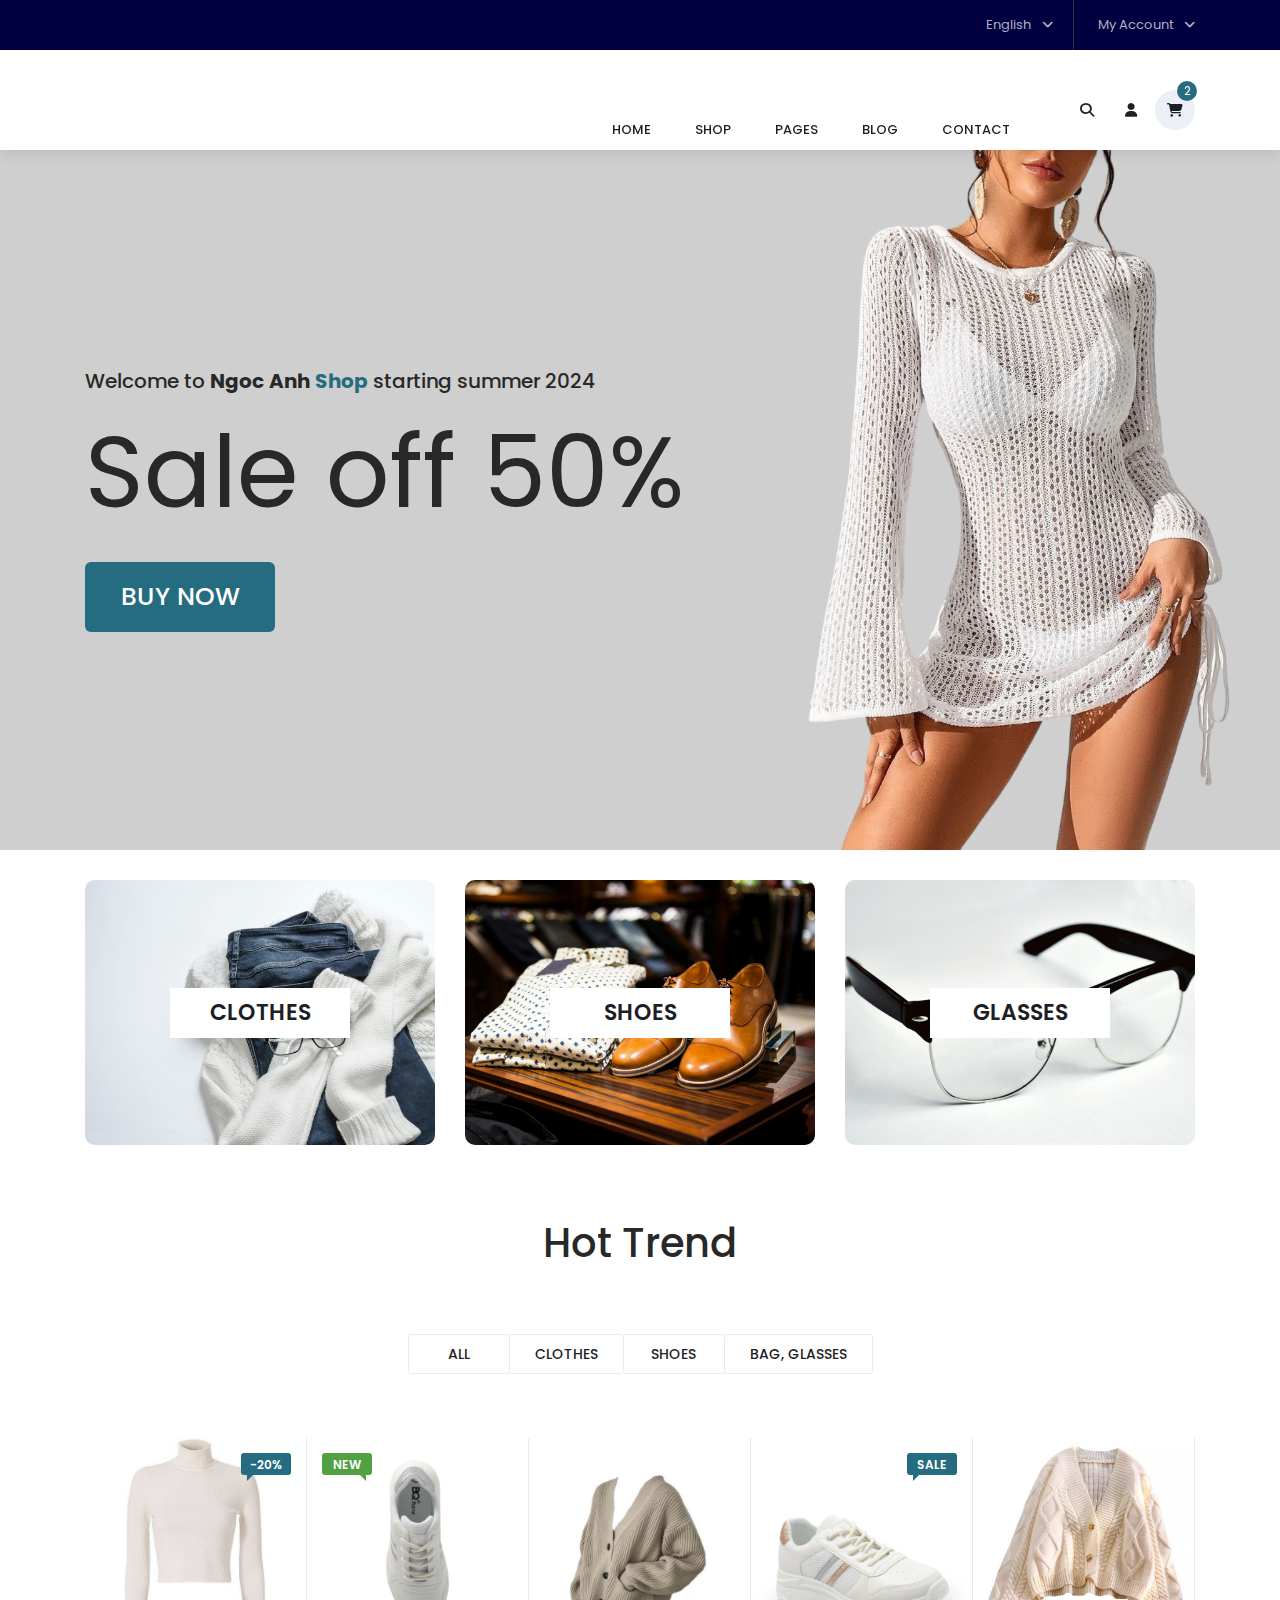
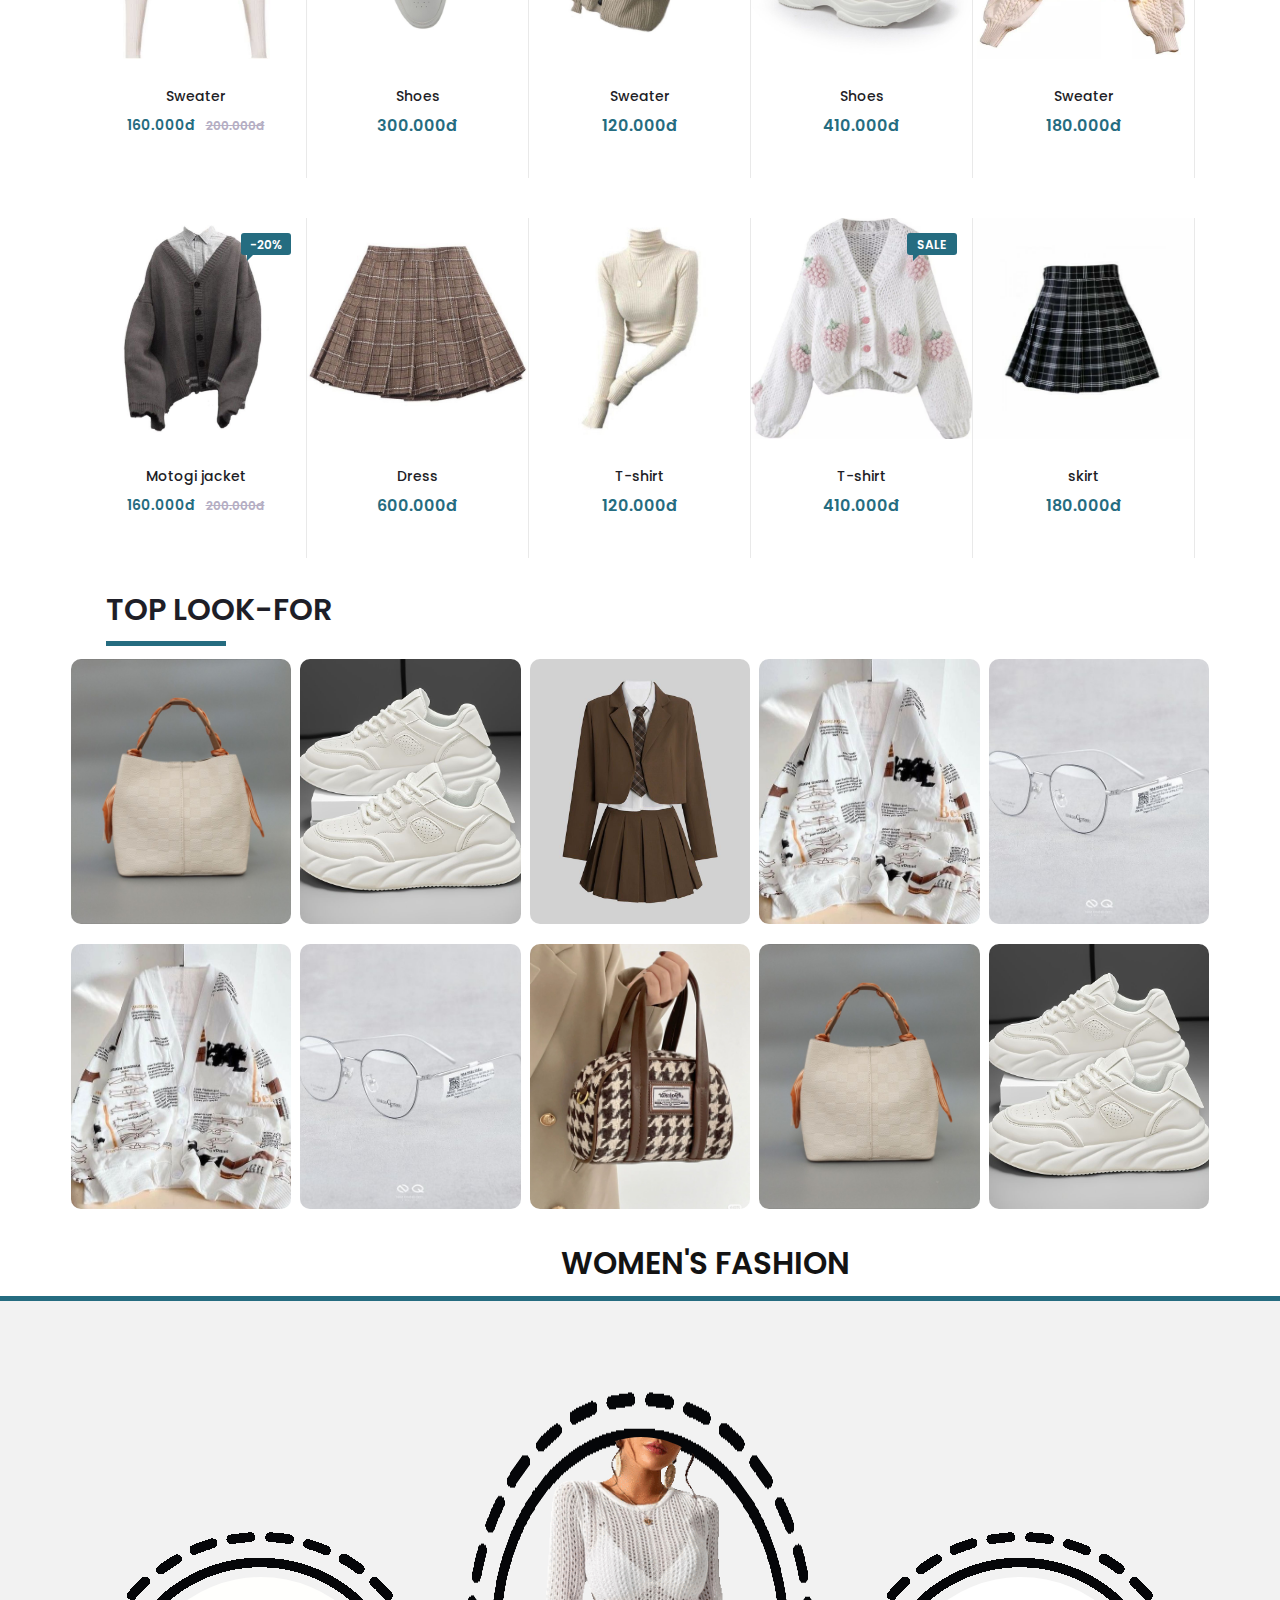
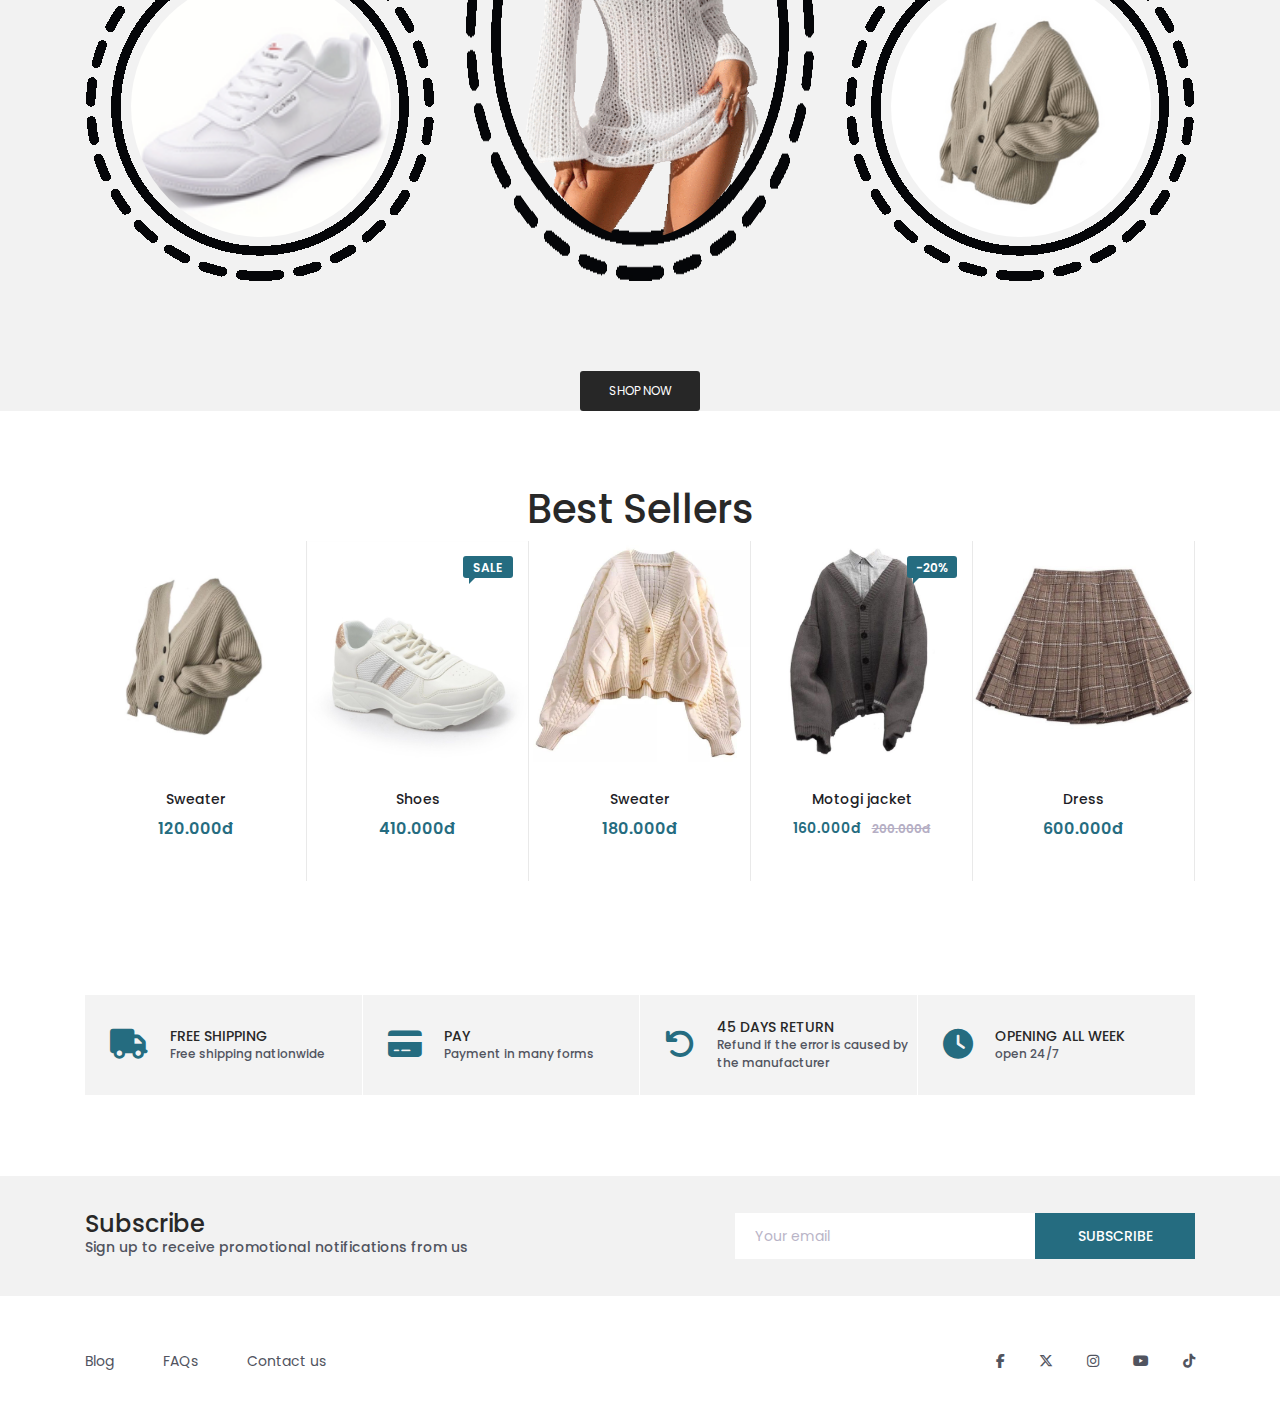
<file: Ngoc_Anh_Shop/index.html>
<!DOCTYPE html>
<html lang="en">
<head>
<title>Ngoc Anh Shop</title>
<meta charset="utf-8"> 
<meta name="viewport" content="width=device-width, initial-scale=1">
<link rel="stylesheet" type="text/css" href="styles/bootstrap4/bootstrap.min.css">
<link rel="stylesheet" href="plugins/fontawesome-free-6.5.2-web/css/all.css">
<link rel="stylesheet" type="text/css" href="styles/main_styles.css">
<link rel="stylesheet" href="styles/base.css">
<link rel="icon" type="image/x-icon" href="https://pbs.twimg.com/profile_images/1695029660382572544/U4a3VBJT_400x400.jpg">

</head>

<body>

<div class="super_container">

	<!-- Header -->

	<header class="header">

		<!-- Top Navigation -->

		<div class="top_nav">
			<div class="container">
				<div class="row">
					<div class="">
					</div>
					<div class="col-md-6">
						<div class="top_nav_left"></div>
					</div>
					<div class="col-md-6 text-right">
						<div class="top_nav_right">
							<ul class="top_nav_menu">

								<!-- Language / My Account -->

								</li> 
								<li class="language">
									<a href="#">
										English
										<i class="fa fa-angle-down"></i>
									</a>
									<ul class="language_selection">
										<li><a href="#">Vietnamese</a></li>
									</ul>
								</li>
								<li class="account">
									<a href="#">
										My Account
										<i class="fa fa-angle-down"></i>
									</a>
									<ul class="account_selection">
										<li><a href="#"><i class="fa fa-sign-in" ></i>Sign In</a></li>
										<li><a href="#"><i class="fa fa-user-plus" ></i>Register</a></li>
									</ul>
								</li>
							</ul>
						</div>
					</div>
				</div>
			</div>
		</div>

		<!-- Main Navigation -->

		<div class="main_nav_container">
			<div class="container">
				<div class="row">
					<div class="col-lg-12 text-right">
						<div class="logo_container">
							<a href="#">
						</div>
						<nav class="navbar">
							<ul class="navbar_menu">
								<li><a href="#">home</a></li>
								<li><a href="#">shop</a></li>
								<li><a href="#">pages</a></li>
								<li><a href="#">blog</a></li>
								<li><a href="contact.html">contact</a></li>
							</ul>
							<ul class="navbar_user">
								<li><a href="#"><i class="fa fa-search" ></i></a></li>
								<li><a href="#"><i class="fa fa-user" ></i></a></li>
								<li class="checkout">
									<a href="#">
										<i class="fa fa-shopping-cart" ></i>
										<span id="checkout_items" class="checkout_items">2</span>
									</a>
								</li>
							</ul>
							<div class="hamburger_container">
								<i class="fa fa-bars" ></i>
							</div>
						</nav>
					</div>	
				</div>
			</div>
		</div>

	</header>

	<div class="hamburger_menu">
		<div class="hamburger_close"><i class="fa fa-times" ></i></div>
		<div class="hamburger_menu_content text-right">
			<ul class="menu_top_nav">
				<li class="menu_item has-children">
					<a href="#">
						Vietnamese
						<i class="fa fa-angle-down"></i>
					</a>
				</li>
				<li class="menu_item has-children">
					<a href="#">
						My Account
						<i class="fa fa-angle-down"></i>
					</a>
					<ul class="menu_selection">
						<li><a href="#"><i class="fa fa-sign-in" ></i>Sign In</a></li>
						<li><a href="#"><i class="fa fa-user-plus" ></i>Register</a></li>
					</ul>
				</li>
				<li class="menu_item"><a href="#">home</a></li>
				<li class="menu_item"><a href="#">shop</a></li>
				<li class="menu_item"><a href="#">promotion</a></li>
				<li class="menu_item"><a href="#">pages</a></li>
				<li class="menu_item"><a href="#">blog</a></li>
				<li class="menu_item"><a href="#">contact</a></li>
			</ul>
		</div>
	</div>

	<!-- Slider -->

	<div class="main_slider" style="background-color: #CFCFCF;">
		<div class="container fill_height">
			<div class="row align-items-center fill_height" style="position: relative;">
				<div style="position: absolute; right: -20px;"><img style="height: 700px;" src="images/mau/mauugif.gif" alt=""></div>
				<div class="col">
					<div class="main_slider_content">
						<h6 style="font-size: 20px; text-transform: none;">Welcome to <span style="font-weight: 700;">Ngoc Anh</span> <span style="color: #256c80; font-weight: 700;"> Shop</span> starting summer 2024</h6>
						<h1 style="font-size: 100px;">Sale off 50%</h1>
						<div style="width: 190px; height: 70px; border-radius: 6px;" class="red_button shop_now_button"><a style="font-size: 25px;" href="#">buy now</a></div>
					</div>
				</div>
			</div>
		</div>
	</div>

	<!-- Banner -->

	<div class="banner">
		<div class="container">
			<div class="row">
				<div class="col-md-4">
					<div class="banner_item align-items-center" style="background-image:url(images/baner1.jpg)">
						<div class="banner_category">
							<a href="categories.html">Clothes</a>
						</div>
					</div>
				</div>
				<div class="col-md-4">
					<div class="banner_item align-items-center" style="background-image:url(images/baner2.jpg)">
						<div class="banner_category">
							<a href="categories.html">Shoes</a>
						</div>
					</div>
				</div>
				<div class="col-md-4">
					<div class="banner_item align-items-center" style="background-image:url(images/baner3.jpg)">
						<div class="banner_category">
							<a href="categories.html">Glasses</a>
						</div>
					</div>
				</div>
			</div>
		</div>
	</div>

	<!-- New Arrivals -->

	<div class="new_arrivals">
		<div class="container">
			<div class="row">
				<div class="col text-center section_title-container">
					<div class="section_title new_arrivals_title">
						<h2>Hot Trend</h2>
					</div>
				</div>
			</div>
			<div class="row align-items-center">
				<div class="col text-center">
					<div class="new_arrivals_sorting">
						<ul class="arrivals_grid_sorting clearfix button-group filters-button-group">
							<!-- active is-checked -->
							<li class="grid_sorting_button button d-flex flex-column justify-content-center align-items-center" >all</li>
							<li class="grid_sorting_button button d-flex flex-column justify-content-center align-items-center" >Clothes</li>
							<li class="grid_sorting_button button d-flex flex-column justify-content-center align-items-center" >Shoes</li>
							<li class="grid_sorting_button button d-flex flex-column justify-content-center align-items-center" >Bag, Glasses</li>
						</ul>
					</div>
				</div>
			</div>
			<div class="row">
				<div class="col">
					<div style="display: flex; flex-wrap: wrap;" class="product-grid" data-isotope='{ "itemSelector": ".product-item", "layoutMode": "fitRows" }'>

						<!-- Product 1 -->

						<a href="single.html">
							<div class="product-item men">
								<div class="product discount product_filter">
									<div class="product_image">
										<img src="images/len/l1.jpg" alt="">
									</div>
									<div class="favorite favorite_left"></div>
									<div class="product_bubble product_bubble_right product_bubble_red d-flex flex-column align-items-center"><span>-20%</span></div>
									<div class="product_info">
										<h6 class="product_name"><a href="single.html">Sweater</a></h6>
										<div class="product_price">160.000đ<span>200.000đ</span></div>
									</div>
								</div>
								<div class="red_button add_to_cart_button"><a href="#">Add to cart</a></div>
							</div>
						</a>

						<!-- Product 2 -->

						<a href="single.html">
							<div class="product-item women">
								<div class="product product_filter">
									<div class="product_image">
										<img src="images/giay/g4.jpg" alt="">
									</div>
									<div class="favorite"></div>
									<div class="product_bubble product_bubble_left product_bubble_green d-flex flex-column align-items-center"><span>new</span></div>
									<div class="product_info">
										<h6 class="product_name"><a href="single.html">Shoes</a></h6>
										<div class="product_price">300.000đ</div>
									</div>
								</div>
								<div class="red_button add_to_cart_button"><a href="#">Add to cart</a></div>
							</div>
						</a>

						<!-- Product 3 -->

						<div class="product-item women">
							<div class="product product_filter">
								<div class="product_image">
									<img src="images/len/l9.jpg" alt="">
								</div>
								<div class="favorite"></div>
								<div class="product_info">
									<h6 class="product_name"><a href="single.html">Sweater </a></h6>
									<div class="product_price">120.000đ</div>
								</div>
							</div>
							<div class="red_button add_to_cart_button"><a href="#">Add to cart</a></div>
						</div>

						<!-- Product 4 -->

						<div class="product-item accessories">
							<div class="product product_filter">
								<div class="product_image">
									<img src="images/giay/g1.jpg" alt="">
								</div>
								<div class="product_bubble product_bubble_right product_bubble_red d-flex flex-column align-items-center"><span>sale</span></div>
								<div class="favorite favorite_left"></div>
								<div class="product_info">
									<h6 class="product_name"><a href="single.html">Shoes</a></h6>
									<div class="product_price">410.000đ</div>
								</div>
							</div>
							<div class="red_button add_to_cart_button"><a href="#">Add to cart</a></div>
						</div>

						<!-- Product 5 -->

						<div class="product-item women men">
							<div class="product product_filter">
								<div class="product_image">
									<img src="images/tui/t8.jpg" alt="">
								</div>
								<div class="favorite"></div>
								<div class="product_info">
									<h6 class="product_name"><a href="single.html">Sweater</a></h6>
									<div class="product_price">180.000đ</div>
								</div>
							</div>
							<div class="red_button add_to_cart_button"><a href="#">Add to cart</a></div>
						</div>

						<!-- Product 6   -->

						<div class="product-item accessories">
							<div class="product discount product_filter">
								<div class="product_image">
									<img src="images/len/l10.jpg" alt="">
								</div>
								<div class="favorite favorite_left"></div>
								<div class="product_bubble product_bubble_right product_bubble_red d-flex flex-column align-items-center"><span>-20%</span></div>
								<div class="product_info">
									<h6 class="product_name"><a href="#single.html">Motogi jacket</a></h6>
									<div class="product_price">160.000đ<span>200.000đ</span></div>
								</div>
							</div>
							<div class="red_button add_to_cart_button"><a href="#">Add to cart</a></div>
						</div>

						<!-- Product 7 -->

						<div class="product-item women">
							<div class="product product_filter">
								<div class="product_image">
									<img src="images/len/l16.jpg" alt="">
								</div>
								<div class="favorite"></div>
								<div class="product_info">
									<h6 class="product_name"><a href="single.html">Dress</a></h6>
									<div class="product_price">600.000đ</div>
								</div>
							</div>
							<div class="red_button add_to_cart_button"><a href="#">Add to cart</a></div>
						</div>

						<!-- Product 8 -->

						<div class="product-item accessories">
							<div class="product product_filter">
								<div class="product_image">
									<img src="images/len/l2.jpg" alt="">
								</div>
								<div class="favorite"></div>
								<div class="product_info">
									<h6 class="product_name"><a href="single.html">T-shirt</a></h6>
									<div class="product_price">120.000đ</div>
								</div>
							</div>
							<div class="red_button add_to_cart_button"><a href="#">Add to cart</a></div>
						</div>

						<!-- Product 9 -->

						<div class="product-item men">
							<div class="product product_filter">
								<div class="product_image">
									<img src="images/len/l3.jpg" alt="">
								</div>
								<div class="product_bubble product_bubble_right product_bubble_red d-flex flex-column align-items-center"><span>sale</span></div>
								<div class="favorite favorite_left"></div>
								<div class="product_info">
									<h6 class="product_name"><a href="single.html">T-shirt</a></h6>
									<div class="product_price">410.000đ</div>
								</div>
							</div>
							<div class="red_button add_to_cart_button"><a href="#">Add to cart</a></div>
						</div>

						<!-- Product 10 -->

						<div class="product-item men">
							<div class="product product_filter">
								<div class="product_image">
									<img src="images/len/l8.jpg" alt="">
								</div>
								<div class="favorite"></div>
								<div class="product_info">
									<h6 class="product_name"><a href="single.html">skirt</a></h6>
									<div class="product_price">180.000đ</div>
								</div>
							</div>
							<div class="red_button add_to_cart_button"><a href="#">Add to cart</a></div>
						</div>
					</div>
				</div>
			</div>
		</div>
	</div>

	<!-- Top look for  -->
	<div class="look-for-top">
		<div class="look-for-top-header">
			<div class="look-for-top-header-content" style="padding-bottom: 20px;">TOP LOOK-FOR</div>
			<div style="height: 5px; background-color: #256c80; width: 120px;"></div>
		</div>
		<div style="justify-content: space-between;" class="row">
			<div class="top-lfor-khoi-img">
				<a href="categories.html">
					<div class="top-lfor-khoi-img--hover">Bag</div>
					<div class="banner_item align-items-center" style="background-image:url(images/tui/t1-3.jpg)"></div>
				</a>
			</div>
			<div class="top-lfor-khoi-img">
				<a href="categories.html">
					<div class="top-lfor-khoi-img--hover">Shoes</div>
					<div class="banner_item align-items-center" style="background-image:url(images/giay/g5.jpg)"></div>
				</a>
			</div>
			<div class="top-lfor-khoi-img">
				<a href="categories.html">
					<div class="top-lfor-khoi-img--hover">Dress</div>
					<div class="banner_item align-items-center" style="background-image:url(images/len/l4.jpg)"></div>
				</a>
			</div>
			<div class="top-lfor-khoi-img">
				<a href="categories.html">
					<div class="top-lfor-khoi-img--hover">Shirt</div>
					<div class="banner_item align-items-center" style="background-image:url(images/len/l13.jpg)"></div>
				</a>
			</div>
			<div class="top-lfor-khoi-img">
				<a href="categories.html">
					<div class="top-lfor-khoi-img--hover">Glasses</div>
					<div class="banner_item align-items-center" style="background-image:url(images/kinh/k7.jpg)"></div>
				</a>
			</div>
		</div>

		<div style="margin-top: 20px; justify-content: space-between;" class="row">
			<div class="top-lfor-khoi-img">
				<a href="categories.html">
					<div class="top-lfor-khoi-img--hover">Shirt</div>
					<div class="banner_item align-items-center" style="background-image:url(images/len/l13.jpg)"></div>
				</a>
			</div>
			<div class="top-lfor-khoi-img">
				<a href="categories.html">
					<div class="top-lfor-khoi-img--hover">Glasses</div>
					<div class="banner_item align-items-center" style="background-image:url(images/kinh/k7.jpg)"></div>
				</a>
			</div>
			<div class="top-lfor-khoi-img">
				<a href="categories.html">
					<div class="top-lfor-khoi-img--hover">Bag</div>
					<div class="banner_item align-items-center" style="background-image:url(images/tui/t3.jpg)"></div>
				</a>
			</div>
			<div class="top-lfor-khoi-img">
				<a href="categories.html">
					<div class="top-lfor-khoi-img--hover">Bag</div>
					<div class="banner_item align-items-center" style="background-image:url(images/tui/t1-3.jpg)"></div>
				</a>
			</div>
			<div class="top-lfor-khoi-img">
				<a href="categories.html">
					<div class="top-lfor-khoi-img--hover">Shoes</div>
					<div class="banner_item align-items-center" style="background-image:url(images/giay/g5.jpg)"></div>
				</a>
			</div>
		</div>
	</div>

	<!-- gif -->
	<div class="Wmen-fashion">Women's Fashion</div>
	<div style="border-bottom: 5px solid #256c80;"></div>
	<div style="background-color: #f2f2f2;">
		<div class="gif">
			<div class="gif">
				<div class="gif-block">
					<div class="bl--img" style="margin-top: 140px; position: relative; color: rgba(0, 0, 0, 0.5);">
						<img style="width: 100%;" src="images/tron__vip.gif" alt="">
						<img style="position: absolute; top: 56px; right: 0; bottom: 0; left: 26px; width: 300px; border-radius: 50%; padding: 20px;" src="images/giay/giayy.gif" alt="">
					</div>
				</div>
				<div class="gif-block">
					<div class="bl--img" style="position: relative; color: rgba(0, 0, 0, 0.5);">
						<img style="width: 100%;" src="images/tron__vip.gif" alt="">
						<img style="position: absolute; top: 56px; right: 0; bottom: 0; left: 26px; width: 300px; border-radius: 50%; padding: 20px;" src="images/mau/aaaaaa.gif" alt="">
					</div>
				</div>
				<div class="gif-block">
					<div class="bl--img" style="margin-top: 140px; position: relative; color: rgba(0, 0, 0, 0.5);">
						<img style="width: 100%;" src="images/tron__vip.gif" alt="">
						<img style="position: absolute; top: 56px; right: 0; bottom: 0; left: 26px; width: 300px; border-radius: 50%; padding: 20px;" src="images/len/lenn.gif" alt="">
					</div>	
				</div>
			</div>
		</div>
		<div class="kh67">
			<div class="btn-gif"><a href="">shop now</a></div>
		</div>
	</div>

	<!-- Best Sellers -->

	<div class="best_sellers">
		<div class="container">
			<div class="row">
				<div class="col text-center">
					<div class="section_title new_arrivals_title">
						<h2>Best Sellers</h2>
					</div>
				</div>
			</div>
			<div class="row">
				<div class="col">
					<div class="product_slider_container">
						<!-- owl-carousel -->
						<div class=" owl-theme product_slider" style="display: flex; flex-wrap: wrap;">

						<!-- Product 3 -->

						<div class="product-item women">
							<div class="product product_filter">
								<div class="product_image">
									<img src="images/len/l9.jpg" alt="">
								</div>
								<div class="favorite"></div>
								<div class="product_info">
									<h6 class="product_name"><a href="single.html">Sweater</a></h6>
									<div class="product_price">120.000đ</div>
								</div>
							</div>
							<div class="red_button add_to_cart_button"><a href="#">Add to cart</a></div>
						</div>

						<!-- Product 4 -->

						<div class="product-item accessories">
							<div class="product product_filter">
								<div class="product_image">
									<img src="images/giay/g1.jpg" alt="">
								</div>
								<div class="product_bubble product_bubble_right product_bubble_red d-flex flex-column align-items-center"><span>sale</span></div>
								<div class="favorite favorite_left"></div>
								<div class="product_info">
									<h6 class="product_name"><a href="single.html">Shoes</a></h6>
									<div class="product_price">410.000đ</div>
								</div>
							</div>
							<div class="red_button add_to_cart_button"><a href="#">Add to cart</a></div>
						</div>

						<!-- Product 5 -->

						<div class="product-item women men">
							<div class="product product_filter">
								<div class="product_image">
									<img src="images/tui/t8.jpg" alt="">
								</div>
								<div class="favorite"></div>
								<div class="product_info">
									<h6 class="product_name"><a href="single.html">Sweater</a></h6>
									<div class="product_price">180.000đ</div>
								</div>
							</div>
							<div class="red_button add_to_cart_button"><a href="#">Add to cart</a></div>
						</div>

						<!-- Product 6 -->

						<div class="product-item accessories">
							<div class="product discount product_filter">
								<div class="product_image">
									<img src="images/len/l10.jpg" alt="">
								</div>
								<div class="favorite favorite_left"></div>
								<div class="product_bubble product_bubble_right product_bubble_red d-flex flex-column align-items-center"><span>-20%</span></div>
								<div class="product_info">
									<h6 class="product_name"><a href="#single.html">Motogi jacket</a></h6>
									<div class="product_price">160.000đ<span>200.000đ</span></div>
								</div>
							</div>
							<div class="red_button add_to_cart_button"><a href="#">Add to cart</a></div>
						</div>

						<!-- Product 7 -->

						<div class="product-item women">
							<div class="product product_filter">
								<div class="product_image">
									<img src="images/len/l16.jpg" alt="">
								</div>
								<div class="favorite"></div>
								<div class="product_info">
									<h6 class="product_name"><a href="single.html">Dress</a></h6>
									<div class="product_price">600.000đ</div>
								</div>
							</div>
							<div class="red_button add_to_cart_button"><a href="#">Add to cart</a></div>
						</div>

						</div>
					</div>
				</div>
			</div>
		</div>
	</div>

	<!-- Benefit -->

	<div class="benefit">
		<div class="container">
			<div class="row benefit_row">
				<div class="col-lg-3 benefit_col">
					<div class="benefit_item d-flex flex-row align-items-center">
						<div class="benefit_icon"><i class="fa-solid fa-truck"></i></div>
						<div class="benefit_content">
							<h6>free shipping</h6>
							<p>Free shipping nationwide</p>
						</div>
					</div>
				</div>
				<div class="col-lg-3 benefit_col">
					<div class="benefit_item d-flex flex-row align-items-center">
						<div class="benefit_icon"><i class="fa-solid fa-credit-card"></i></div>
						<div class="benefit_content">
							<h6>Pay</h6>
							<p>Payment in many forms</p>
						</div>
					</div>
				</div>
				<div class="col-lg-3 benefit_col">
					<div class="benefit_item d-flex flex-row align-items-center">
						<div class="benefit_icon"><i class="fa-solid fa-arrow-rotate-left"></i></i></div>
						<div class="benefit_content">
							<h6>45 days return</h6>
							<p>Refund if the error is caused by the manufacturer</p>
						</div>
					</div>
				</div>
				<div class="col-lg-3 benefit_col">
					<div class="benefit_item d-flex flex-row align-items-center">
						<div class="benefit_icon"><i class="fa-solid fa-clock"></i></div>
						<div class="benefit_content">
							<h6>opening all week</h6>
							<p>open 24/7</p>
						</div>
					</div>
				</div>
			</div>
		</div>
	</div>

	<!-- Newsletter -->

	<div class="newsletter">
		<div class="container">
			<div class="row">
				<div class="col-lg-6">
					<div class="newsletter_text d-flex flex-column justify-content-center align-items-lg-start align-items-md-center text-center">
						<h4>Subscribe</h4>
						<p>Sign up to receive promotional notifications from us</p>
					</div>
				</div>
				<div class="col-lg-6">
					<form action="get">
						<div class="newsletter_form d-flex flex-md-row flex-column flex-xs-column align-items-center justify-content-lg-end justify-content-center">
							<input id="newsletter_email" type="email" placeholder="Your email" required="required" data-error="Valid email is required.">
							<button id="newsletter_submit" type="submit" class="newsletter_submit_btn" value="Submit" >subscribe</button>
						</div>
					</form>
				</div>
			</div>
		</div>
	</div>

	<!-- Footer -->

	<footer class="footer">
		<div class="container">
			<div class="row">
				<div class="col-lg-6">
					<div class="footer_nav_container d-flex flex-sm-row flex-column align-items-center justify-content-lg-start justify-content-center text-center">
						<ul class="footer_nav">
							<li><a href="#">Blog</a></li>
							<li><a href="#">FAQs</a></li>
							<li><a href="contact.html">Contact us</a></li>
						</ul>
					</div>
				</div>
				<div class="col-lg-6">
					<div class="footer_social d-flex flex-row align-items-center justify-content-lg-end justify-content-center">
						<ul>
							<li><a href="#"><i class="fa-brands fa-facebook-f"></i></a></li>
							<li><a href="#"><i class="fa-brands fa-x-twitter"></i></a></li>
							<li><a href="#"><i class="fa-brands fa-instagram" ></i></a></li>
							<li><a href="#"><i class="fa-brands fa-youtube" ></i></a></li>
							<li><a href="#"><i class="fa-brands fa-tiktok" ></i></a></li>
						</ul>
					</div>
				</div>
			</div>
		</div>
	</footer>

</div>
</body>

</html>
</file>
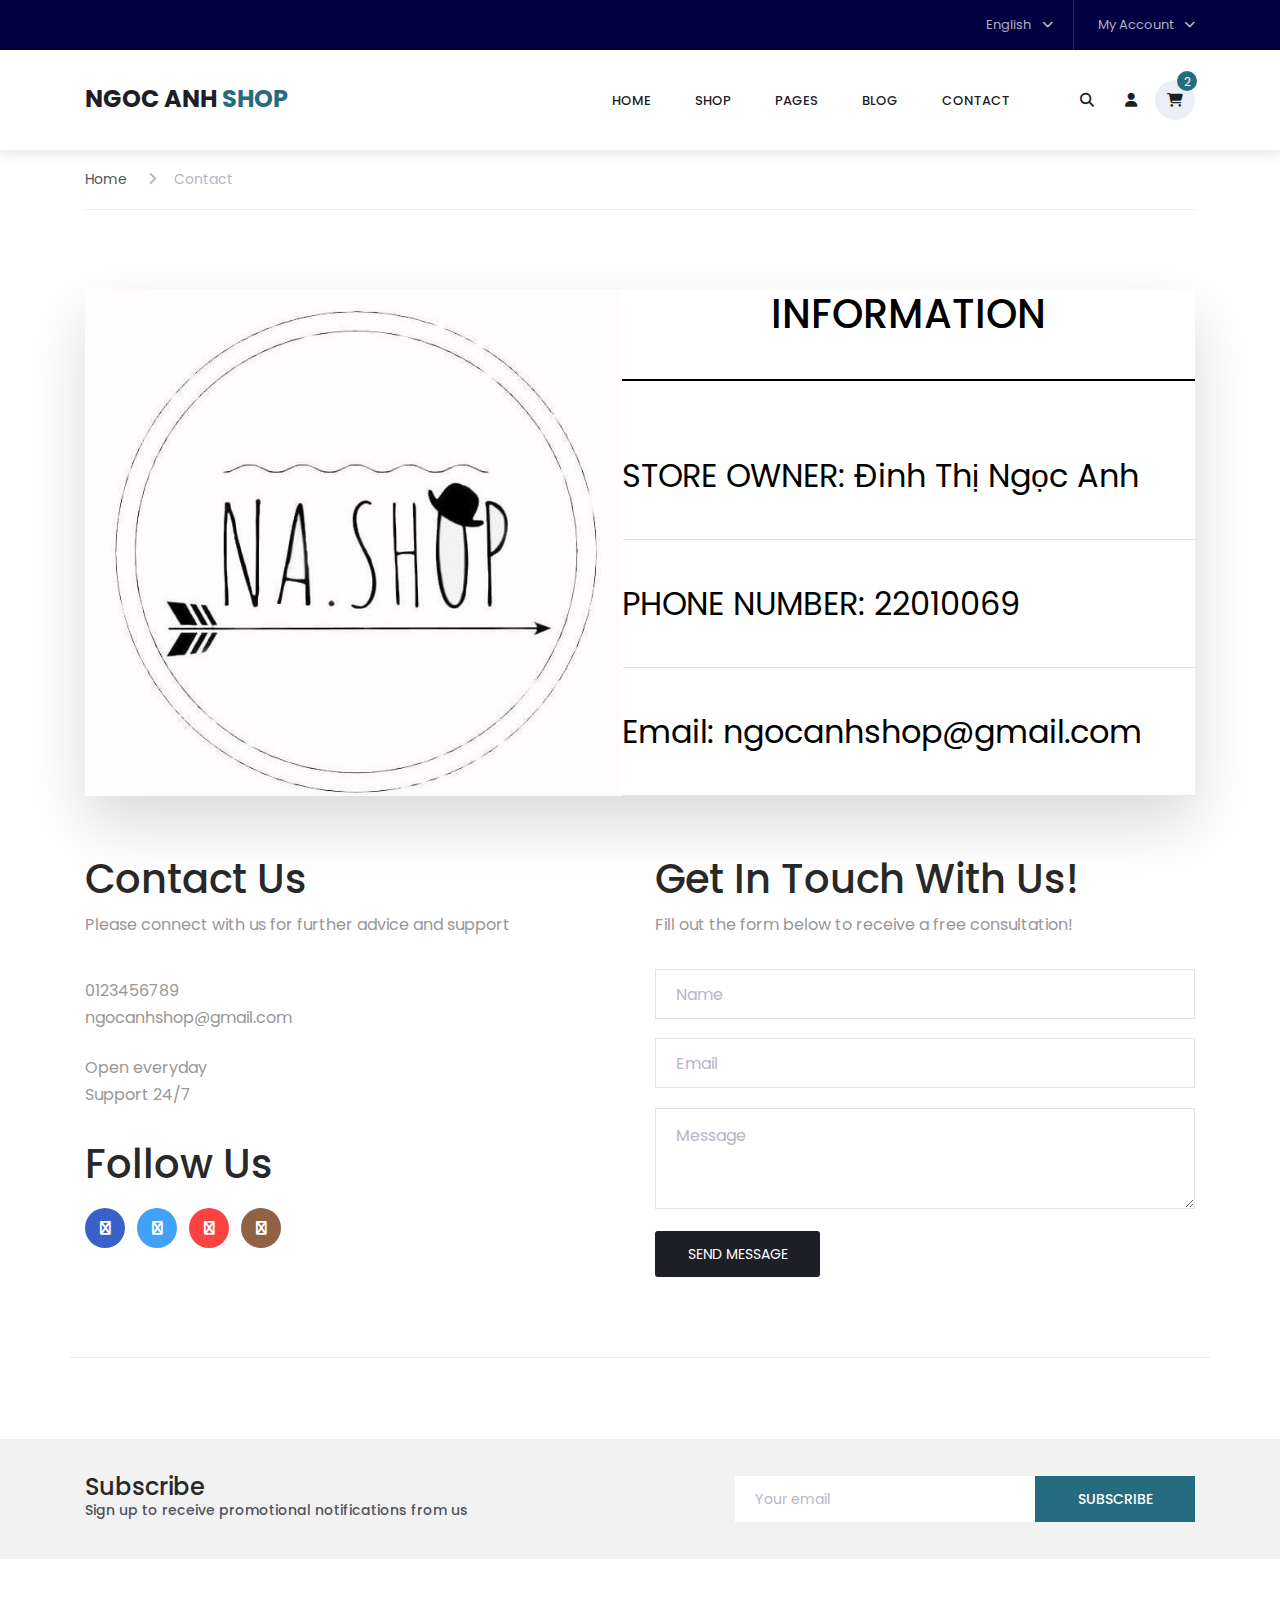
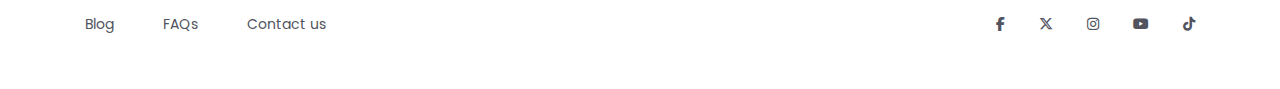
<file: Ngoc_Anh_Shop/contact.html>
<!DOCTYPE html>
<html lang="en">
<head>
<title>Contact Us</title>
<meta charset="utf-8">
<meta name="viewport" content="width=device-width, initial-scale=1">
<link rel="stylesheet" type="text/css" href="styles/bootstrap4/bootstrap.min.css">
<link rel="stylesheet" href="plugins/fontawesome-free-6.5.2-web/css/all.css">
<link rel="stylesheet" type="text/css" href="styles/contact_styles.css">
<link rel="stylesheet" href="styles/base.css">
<link rel="icon" type="image/x-icon" href="https://pbs.twimg.com/profile_images/1695029660382572544/U4a3VBJT_400x400.jpg">

</head>

<body>

<div class="super_container">

	<!-- Header -->

	<header class="header trans_300">

		<!-- Top Navigation -->

		<div class="top_nav">
			<div class="container">
				<div class="row">
					<div class="">
					</div>
					<div class="col-md-6">
						<div class="top_nav_left"></div>
					</div>
					<div class="col-md-6 text-right">
						<div class="top_nav_right">
							<ul class="top_nav_menu">

								<!-- Language / My Account -->

								</li> 
								<li class="language">
									<a href="#">
										English
										<i class="fa fa-angle-down"></i>
									</a>
									<ul class="language_selection">
										<li><a href="#">Vietnamese</a></li>
									</ul>
								</li>
								<li class="account">
									<a href="#">
										My Account
										<i class="fa fa-angle-down"></i>
									</a>
									<ul class="account_selection">
										<li><a href="#"><i class="fa fa-sign-in" ></i>Sign In</a></li>
										<li><a href="#"><i class="fa fa-user-plus" ></i>Register</a></li>
									</ul>
								</li>
							</ul>
						</div>
					</div>
				</div>
			</div>
		</div>


		<!-- Main Navigation -->

		<div class="main_nav_container">
			<div class="container">
				<div class="row">
					<div class="col-lg-12 text-right">
						<div class="logo_container">
							<a href="#">Ngoc Anh <span>shop</span></a>
						</div>
						<nav class="navbar">
							<ul class="navbar_menu">
								<li><a href="index.html">home</a></li>
								<li><a href="#">shop</a></li>
								<li><a href="#">pages</a></li>
								<li><a href="#">blog</a></li>
								<li><a href="contact.html">contact</a></li>
							</ul>
							<ul class="navbar_user">
								<li><a href="#"><i class="fa fa-search" aria-hidden="true"></i></a></li>
								<li><a href="#"><i class="fa fa-user" aria-hidden="true"></i></a></li>
								<li class="checkout">
									<a href="#">
										<i class="fa fa-shopping-cart" aria-hidden="true"></i>
										<span id="checkout_items" class="checkout_items">2</span>
									</a>
								</li>
							</ul>
							<div class="hamburger_container">
								<i class="fa fa-bars" aria-hidden="true"></i>
							</div>
						</nav>
					</div>
				</div>
			</div>
		</div>

	</header>


	<!-- Hamburger Menu -->

	<div class="hamburger_menu">
		<div class="hamburger_close"><i class="fa fa-times" aria-hidden="true"></i></div>
		<div class="hamburger_menu_content text-right">
			<ul class="menu_top_nav">
				<li class="menu_item has-children">
					<a href="#">
						English
						<i class="fa fa-angle-down"></i>
					</a>
					<ul class="menu_selection">
					</ul>
				</li>
				<li class="menu_item has-children">
					<a href="#">
						My Account
						<i class="fa fa-angle-down"></i>
					</a>
					<ul class="menu_selection">
						<li><a href="#"><i class="fa fa-sign-in" aria-hidden="true"></i>Sign In</a></li>
						<li><a href="#"><i class="fa fa-user-plus" aria-hidden="true"></i>Register</a></li>
					</ul>
				</li>
				<li class="menu_item"><a href="#">home</a></li>
				<li class="menu_item"><a href="#">shop</a></li>
				<li class="menu_item"><a href="#">pages</a></li>
				<li class="menu_item"><a href="#">blog</a></li>
				<li class="menu_item"><a href="#">contact</a></li>
			</ul>
		</div>
	</div>

	<div class="container contact_container">
		<div class="row">
			<div class="col">

				<!-- Breadcrumbs -->

				<div class="breadcrumbs d-flex flex-row align-items-center">
					<ul>
						<li><a href="index.html">Home</a></li>
						<li class="active"><a href="#"><i class="fa fa-angle-right" aria-hidden="true"></i>Contact</a></li>
					</ul>
				</div>

			</div>
		</div>

		<!-- Map Container -->

		<div class="row">
			<div class="col">
				<div id="google_map">
					<div class="map_container">
						<div id="map" style="display: flex; justify-content: space-between;">
							<img style="height: 100%;" src="images/avatarrr.jpg" alt="">
							<div style="width: 650px;">
								<div style="font-size: 40px; color: #000000; line-height: 50px; font-weight: 450; padding-bottom: 40PX;border-bottom: 2px solid #000000; text-align: center; margin-bottom: 31px; ">INFORMATION</div>
								<div class="map__tieude">STORE OWNER: Đinh Thị Ngọc Anh</div>
								<div class="map__tieude">PHONE NUMBER: 22010069</div>
								<div class="map__tieude">Email: ngocanhshop@gmail.com</div>
							</div>
						</div>
					</div>
				</div>
			</div>
		</div>

		<!-- Contact Us -->

		<div class="row">

			<div class="col-lg-6 contact_col">
				<div class="contact_contents">
					<h1>Contact Us</h1>
					<p>
						Please connect with us for further advice and support</p>
					<div>
						<p>0123456789</p>
						<p>ngocanhshop@gmail.com</p>
					</div>
					<div>
						<p></p>
					</div>
					<div>
						<p>Open everyday</p>
						<p>Support 24/7</p>
					</div>
				</div>

				<!-- Follow Us -->

				<div class="follow_us_contents">
					<h1>Follow Us</h1>
					<ul class="social d-flex flex-row">
						<li><a href="#" style="background-color: #3a61c9"><i class="fa fa-facebook" aria-hidden="true"></i></a></li>
						<li><a href="#" style="background-color: #41a1f6"><i class="fa fa-twitter" aria-hidden="true"></i></a></li>
						<li><a href="#" style="background-color: #fb4343"><i class="fa fa-google-plus" aria-hidden="true"></i></a></li>
						<li><a href="#" style="background-color: #8f6247"><i class="fa fa-instagram" aria-hidden="true"></i></a></li>
					</ul>
				</div>

			</div>

			<div class="col-lg-6 get_in_touch_col">
				<div class="get_in_touch_contents">
					<h1>Get In Touch With Us!</h1>
					<p>Fill out the form below to receive a free consultation!</p>
					<form action="post">
						<div>
							<input id="input_name" class="form_input input_name input_ph" type="text" name="name" placeholder="Name" required="required" data-error="Name is required.">
							<input id="input_email" class="form_input input_email input_ph" type="email" name="email" placeholder="Email" required="required" data-error="Valid email is required.">
							<textarea id="input_message" class="input_ph input_message" name="message"  placeholder="Message" rows="3" required data-error="Please, write us a message."></textarea>
						</div>
						<div>
							<button id="review_submit" type="submit" class="red_button message_submit_btn trans_300" value="Submit">send message</button>
						</div>
					</form>
				</div>
			</div>

		</div>
	</div>


	<!-- Newsletter -->

	<div class="newsletter">
		<div class="container">
			<div class="row">
				<div class="col-lg-6">
					<div class="newsletter_text d-flex flex-column justify-content-center align-items-lg-start align-items-md-center text-center">
						<h4>Subscribe</h4>
						<p>Sign up to receive promotional notifications from us</p>
					</div>
				</div>
				<div class="col-lg-6">
					<form action="get">
						<div class="newsletter_form d-flex flex-md-row flex-column flex-xs-column align-items-center justify-content-lg-end justify-content-center">
							<input id="newsletter_email" type="email" placeholder="Your email" required="required" data-error="Valid email is required.">
							<button id="newsletter_submit" type="submit" class="newsletter_submit_btn" value="Submit" >subscribe</button>
						</div>
					</form>
				</div>
			</div>
		</div>
	</div>

	<!-- Footer -->

	<footer class="footer">
		<div class="container">
			<div class="row">
				<div class="col-lg-6">
					<div class="footer_nav_container d-flex flex-sm-row flex-column align-items-center justify-content-lg-start justify-content-center text-center">
						<ul class="footer_nav">
							<li><a href="#">Blog</a></li>
							<li><a href="#">FAQs</a></li>
							<li><a href="contact.html">Contact us</a></li>
						</ul>
					</div>
				</div>
				<div class="col-lg-6">
					<div class="footer_social d-flex flex-row align-items-center justify-content-lg-end justify-content-center">
						<ul>
							<li><a href="#"><i class="fa-brands fa-facebook-f"></i></a></li>
							<li><a href="#"><i class="fa-brands fa-x-twitter"></i></a></li>
							<li><a href="#"><i class="fa-brands fa-instagram" ></i></a></li>
							<li><a href="#"><i class="fa-brands fa-youtube" ></i></a></li>
							<li><a href="#"><i class="fa-brands fa-tiktok" ></i></a></li>
						</ul>
					</div>
				</div>
			</div>
		</div>
	</footer>

</div>

</body>

</html>
</file>
<file: Ngoc_Anh_Shop/styles/main_styles.css>
/*********************************
3.7 Main Slider
*********************************/

.main_slider
{
	width: 100%;
	height: 700px;
	background-repeat: no-repeat;
	background-size: cover;
	background-position: center center;
	margin-top: 150px;
}
.main_slider_content
{
	width: 60%;
}
.main_slider_content h6
{
	font-weight: 500;
	text-transform: uppercase;
	margin-bottom: 29px;
}
.main_slider_content h1
{
	font-weight: 400;
	line-height: 1;
}
.red_button
{
	display: inline-flex;
	flex-direction: column;
	justify-content: center;
	align-items: center;
	width: auto;
	height: 40px;
	background: #256c80;
	border-radius: 3px;
}
.red_button a
{
	display: block;
	color: #FFFFFF;
	text-transform: uppercase;
	font-size: 12px;
	font-weight: 500;
	text-align: center;
	line-height: 40px;
	width: 100%;
}
.red_button:hover
{
	background: #008eb6 !important;
}
.super a
{
	display: block;
	color: #FFFFFF;
	text-transform: uppercase;
	font-size: 14px;
	font-weight: 500;
	text-align: center;
	line-height: 40px;
	width: 100%;
}
.shop_now_button
{
	width: 140px;
	margin-top: 32px;
}

/*********************************
4. Banner
*********************************/

.banner
{
	width: 100%;
	margin-top: 30px;
}
.banner_item
{
	display: flex;
	flex-direction: column;
	justify-content: center;
	align-items: center;
	height: 265px;
	background-repeat: no-repeat;
	background-size: cover;
	background-position: center center;
	border-radius: 10px;
}
.banner_item:hover{
	transform: scale(105%, 105%);
	transition-delay: 0.05s;
}
.banner_category
{
	height: 50px;
	background: #FFFFFF;
	min-width: 180px;
	padding-left: 25px;
	padding-right: 25px;
}
.banner_category a
{
	display: block;
	color: #1e1e27;
	text-transform: uppercase;
	font-size: 22px;
	font-weight: 600;
	text-align: center;
	line-height: 50px;
	width: 100%;
}
.banner_category a:hover
{
	color: #b5aec4;
}

/*********************************
5. New Arrivals
*********************************/

.new_arrivals
{
	width: 100%;
}
.new_arrivals_title
{
	margin-top: 74px;
}

/*********************************
5.1 New Arrivals Sorting
*********************************/

.new_arrivals_sorting
{
	display: inline-block;
	border-radius: 3px;
	margin-top: 59px;
	overflow: visible;
}
.grid_sorting_button
{
	height: 40px;
	min-width: 102px;
	padding-left: 25px;
	padding-right: 25px;
	cursor: pointer;
	border: solid 1px #ebebeb;
	font-size: 14px;
	font-weight: 500;
	text-transform: uppercase;
	background: #FFFFFF;
	border-radius: 3px;
	margin: 0;
	float: left;
	margin-left: -1px;
}
.grid_sorting_button:first-child
{
	margin-left: 0px;
}
.grid_sorting_button:last-child
{

}
.grid_sorting_button:hover
{
	background: #008eb6 !important;
}
.grid_sorting_button.active
{
	color: #FFFFFF;
	background: #256c80;
}

/*********************************
5.2 New Arrivals Products Grid
*********************************/

.product-grid
{
	width: 100%;
	margin-top: 57px;
}
.product-item
{
	width: 20%;
	height: 380px;
	cursor: pointer;
}
.product-item::after
{
	display: block;
	position: absolute;
	top: 0;
	left: -1px;
	width: calc(100% + 1px);
	height: 100%;
	pointer-events: none;
	content: '';
	border: solid 2px rgba(235,235,235,0);
	border-radius: 3px;
}
.product-item:hover::after
{
	box-shadow: 0 25px 29px rgba(63, 78, 100, 0.15);
	border: solid 2px rgba(235,235,235,1);
}
.product
{
	width: 100%;
	height: 340px;
	border-right: solid 1px #e9e9e9;
}
.product_image
{
	width: 100%;
}
.product_image img
{
	width: 100%;
}
.product_info
{
	text-align: center;
	padding-left: 10px;
	padding-right: 10px;
}
.product_name
{
	margin-top: 27px;
}
.product_name a
{
	color: #1e1e27;
	line-height: 20px;
}
.product_name:hover a
{
	color: #b5aec4;
}
.discount .product_info .product_price
{
	font-size: 14px;
}
.product_price
{
	font-size: 16px;
	color: #256c80;
	font-weight: 600;
}
.product_price span
{
	font-size: 12px;
	margin-left: 10px;
	color: #b5aec4;
	text-decoration: line-through;
}
.product_bubble
{
	position: absolute;
	top: 15px;
	width: 50px;
	height: 22px;
	border-radius: 3px;
	text-transform: uppercase;
}
.product_bubble span
{
	font-size: 12px;
	font-weight: 600;
	color: #FFFFFF;
}
.product_bubble_right::after
{
	content: ' ';
	position: absolute;
	width: 0;
	height: 0;
	left: 6px;
	right: auto;
	top: auto;
	bottom: -6px;
	border: 6px solid;
}
.product_bubble_left::after
{
	content: ' ';
	position: absolute;
	width: 0;
	height: 0;
	left: auto;
	right: 6px;
	bottom: -6px;
	border: 6px solid;
}
.product_bubble_red::after
{
	border-color: transparent transparent transparent #256c80;
}
.product_bubble_left::after
{
	border-color: #51a042 #51a042 transparent transparent;
}
.product_bubble_red
{
	background: #256c80;
}
.product_bubble_green
{
	background: #51a042;
}
.product_bubble_left
{
	left: 15px;
}
.product_bubble_right
{
	right: 15px;
}
.add_to_cart_button
{
	width: 100%;
	visibility: hidden;
	opacity: 0;
}
.add_to_cart_button a
{
	font-size: 12px;
	font-weight: 600;
}
.product-item:hover .add_to_cart_button
{
	visibility: visible;
	opacity: 1;
}
.favorite
{
	position: absolute;
	top: 15px;
	right: 15px;
	color: #b9b4c7;
	width: 17px;
	height: 17px;
	visibility: hidden;
	opacity: 0;
}
.favorite_left
{
	left: 15px;
}
.favorite.active
{
	visibility: visible;
	opacity: 1;
}
.product-item:hover .favorite
{
	visibility: visible;
	opacity: 1;
}
.favorite.active::after
{
	font-family: 'FontAwesome';
	content:'\f004';
	color: #256c80;
}
.favorite::after
{
	font-family: 'FontAwesome';
	content:'\f08a';
}
.favorite:hover::after
{
	color: #256c80;
}

/* Top look for  */

.look-for-top{
    width: 1108px;
	margin: 0px auto;
    background-color: var(--white-color);
}

.look-for-top-header{
    height: 61px !important;
    padding: 0px 20px;
    align-items: center;
}

.look-for-top-header-content{
    color: var(--color);
    font-weight: 550;
    font-size: 1.9rem;
}
.top-lfor-khoi-img{
	width: 220.27px;
	position: relative;
}
.top-lfor-khoi-img--hover{
	position: absolute;
	top: 0;
	right: 0;
	left: 0;
	bottom: 0;
	font-size: 40px;
	color: #FFFFFF;
	text-transform: uppercase;
	background-color: rgba(71, 71, 71, 0.6);
	text-align: center;
	line-height: 288px;
	z-index: 1;
	display: none;
}
@keyframes fakein{
	from{
		opacity: 0;
	}
	to{
		opacity: 1;
	}
}
.top-lfor-khoi-img:hover .top-lfor-khoi-img--hover{
	display: block;
	animation: fakein linear 0.35s;
}
/* Women-fashion  */
.Wmen-fashion{
	width: 1410px;
    margin: 0px auto;
    text-align: center;
    color: #131313;
    font-size: 31px;
    margin-top: 43px;
	font-weight: 550;
	text-transform: uppercase;
	padding-bottom: 21px;
}
/* gif  */
.gif{
	width: 100%;
	background-color: #f2f2f2;
	position: relative;
}
.gif div{
	display: flex;
	justify-content: space-between;
	padding: 30px 0px;
	width: 1140px;
	margin: 0px auto;
}
.gif-block div{
	width: 350px;
}

.gif-block div:hover{
	transform: scale(1.05);
}


.btn-gif{
	margin: 0px auto;
	height: 40px;
	text-align: center;
	font-size: 12px;
	text-transform: uppercase;
	width: 120px;
	border-radius: 3px;
	background-color: #272727;
	cursor: pointer;
}
.btn-gif a{
	color: #fff;
	line-height: 40px;
}
.btn-gif:hover{
	background-color: #3e3e3e;
}

/*********************************
7.1 Slider Nav
*********************************/

.product_slider_nav
{
	position: absolute;
	width: 30px;
	height: 70px;
	background: #d3d3d6;
	transform: translateY(-50%);
	z-index: 2;
	cursor: pointer;
	visibility: hidden;
	opacity: 0;
}
.product_slider_container:hover .product_slider_nav
{
	visibility: visible;
	opacity: 1;
}
.product_slider_nav i
{
	color: #FFFFFF;
	font-size: 12px;
}
.product_slider_nav_left
{
	top: 50%;
	left: 0;
}
.product_slider_nav_right
{
	top: 50%;
	right: 0;
}
</file>
<file: Ngoc_Anh_Shop/styles/contact_styles.css>
/*********************************
3.4 Main Navigation
*********************************/

.main_nav_container
{
	width: 100%;
	background: #FFFFFF;
	box-shadow: 0 0 16px rgba(0, 0, 0, 0.15);
}
.navbar
{
	width: auto;
	height: 100px;
	float: right;
	padding-left: 0px;
	padding-right: 0px;
}
.navbar_menu li
{
	display: inline-block;
}
.navbar_menu li a
{
	display: block;
	color: #1e1e27;
	font-size: 13px;
	font-weight: 500;
	text-transform: uppercase;
	padding: 20px;
	transition: color 0.3s ease;
}
.navbar_menu li a:hover
{
	color: #b5aec4;
}
.navbar_user
{
	margin-left: 37px;
}
.navbar_user li
{
	display: inline-block;
	text-align: center;
}
.navbar_user li a
{
	display: flex;
	flex-direction: column;
	justify-content: center;
	align-items: center;
	position: relative;
	width: 40px;
	height: 40px;
	color: #1e1e27;
	transition: color 0.3s ease;
}
.navbar_user li a:hover
{
	color: #b5aec4;
}
.checkout a
{
	background: #eceff6;
	border-radius: 50%;
}
.checkout_items
{
	display: flex;
	flex-direction: column;
	justify-content: center;
	align-items: center;
	position: absolute;
	top: -9px;
	left: 22px;
	width: 20px;
	height: 20px;
	border-radius: 50%;
	background: #256c80;
	font-size: 12px;
	color: #FFFFFF;
}

/*********************************
3.5 Hamburger Menu
*********************************/

.hamburger_container
{
	display: none;
	margin-left: 40px;
}
.hamburger_container i
{
	font-size: 24px;
	color: #1e1e27;
	transition: all 300ms ease;
}
.hamburger_container:hover i
{
	color: #b5aec4;
}
.hamburger_menu
{
	position: fixed;
	top: 0;
	right: -400px;
	width: 400px;
	height: 100vh;
	background: rgba(255,255,255,0.95);
	z-index: 10;
	transition: all 300ms ease;
}
.hamburger_menu.active
{
	right: 0;
}

.hamburger_close
{
	position: absolute;
	top: 26px;
	right: 10px;
	padding: 10px;
	z-index: 1;
}
.hamburger_close i
{
	font-size: 24px;
	color: #1e1e27;
	transition: all 300ms ease;
}
.hamburger_close:hover i
{
	color: #b5aec4;
}
.hamburger_menu_content
{
	padding-top: 100px;
	width: 100%;
	height: 100%;
	padding-right: 20px;
}
.menu_item
{
	display: block;
	position: relative;
	border-bottom: solid 1px #b5aec4;
	vertical-align: middle;
}
.menu_item > a
{
	display: block;
	color: #1e1e27;
	font-weight: 500;
	height: 50px;
	line-height: 50px;
	font-size: 14px;
	text-transform: uppercase;
}
.menu_item > a:hover
{
	color: #b5aec4;
}
.menu_item > a > i
{
	margin-left: 8px;
}
.menu_item.active .menu_selection
{
	display: block;
	visibility: visible;
	opacity: 1;
}
.menu_selection
{
	margin: 0;
	width: 100%;
	max-height: 0;
	overflow: hidden;
	z-index: 1;
	transition: all 0.3s ease;
}
.menu_selection li
{
	padding-left: 10px;
	padding-right: 10px;
	line-height: 50px;
}
.menu_selection li a
{
	display: block;
	color: #232530;
	border-bottom: solid 1px #dddddd;
	font-size: 13px;
	text-transform: uppercase;
	transition: all 0.3s ease;
}
.menu_selection li a i
{
	margin-right: 5px;
}
.menu_selection li a:hover
{
	color: #b5aec4;
}
.menu_selection li:last-child a
{
	border-bottom: none;
}

/*********************************
3.6 Logo
*********************************/

.logo_container
{
	position: absolute;
	top: 50%;
	-webkit-transform: translateY(-50%);
	-moz-transform: translateY(-50%);
	-ms-transform: translateY(-50%);
	-o-transform: translateY(-50%);
	transform: translateY(-50%);
	left: 15px;
}
.logo_container a
{
	font-size: 24px;
	color: #1e1e27;
	font-weight: 700;
	text-transform: uppercase;
}
.logo_container a span
{
	color: #256c80;
}
.red_button
{
	display: inline-flex;
	flex-direction: column;
	justify-content: center;
	align-items: center;
	width: auto;
	height: 40px;
	background: #256c80;
	border-radius: 3px;
	transition: all 0.3s ease;
}
.red_button:hover
{
	background: #FE7C7F !important;
}
.red_button a
{
	display: block;
	color: #FFFFFF;
	text-transform: uppercase;
	font-size: 12px;
	font-weight: 500;
	text-align: center;
	line-height: 40px;
	width: 100%;
}
.shop_now_button
{
	width: 140px;
	margin-top: 32px;
}
.section_title
{
	display: inline-block;
	text-align: center;
}
.section_title h2
{
	display: inline-block;
}
.section_title::after
{
	display: block;
	position: absolute;
	top: calc(100% + 13px);
	left: 50%;
	-webkit-transform: translateX(-50%);
	-moz-transform: translateX(-50%);
	-ms-transform: translateX(-50%);
	-o-transform: translateX(-50%);
	transform: translateX(-50%);
	width: 60px;
	height: 5px;
	background: #256c80;
	content: '';
}
.product_details_title p
{
	color: #256c80;
}

/*********************************
4. Breadcrumbs
*********************************/

.breadcrumbs
{
	width: 100%;
	height: 60px;
	border-bottom: solid 1px #ebebeb;
	margin-bottom: 79px;
}
.breadcrumbs ul li
{
	display: inline-block;
	margin-right: 17px;
}
.breadcrumbs ul li.active a
{
	color: #b9b4c7;
}
.breadcrumbs ul li i
{
	margin-right: 17px;
}
.breadcrumbs ul li a
{
	color: #51545f;
}

/*********************************
5. Google Map
*********************************/

.contact_container
{
	margin-top: 150px;
	padding-bottom: 80px;
	border-bottom: solid 1px #ebebeb;
}
#google_map
{
	width: 100%;
	height: 507px;
	margin-bottom: 59px;
}
.map_container
{
	width: 100%;
	height: 100%;
	overflow: hidden;
	box-shadow: 0px 27px 59px rgba(0, 0, 0, 0.15);
}
#map
{
	width: 100%;
	height: calc(100% + 30px);
}

.map__tieude{
	font-size: 32px;
	padding: 52px 0px;
	color: #000000;
	border-bottom: 0.2px solid rgba(0,0,0,0.1);
}

.map__tieude:hover{
	border-bottom: 0.2px solid rgba(0,0,0,0.8);
	transition: 0.3s ease-in-out;
}
/*********************************
6. Contact Us
*********************************/

.contact_contents
{
	padding-right: 30px;
}
.contact_contents h1,
.follow_us_contents h1,
.get_in_touch_contents h1
{
	font-size: 40px;
	font-weight: 500;
}
.contact_contents p,
.get_in_touch_contents p
{
	font-size: 16px;
	font-weight: 400;
	margin-bottom: 0px;
}
.contact_contents div
{
	margin-top: 22px;
}
.contact_contents div:first-of-type
{
	margin-top: 39px;
}

/*********************************
7. Follow Us
*********************************/

.follow_us_contents
{
	margin-top: 32px;
}
.social
{
	margin-top: 20px;
}
.social li
{
	margin-right: 12px;
}
.social li:last-child
{
	margin-right: 0px;
}
.social li a
{
	display: flex;
	flex-direction: column;
	justify-content: center;
	align-items: center;
	width: 40px;
	height: 40px;
	border-radius: 50%;
	transition: all 300ms ease;
}
.social li a i
{
	color: #FFFFFF;
}
.social li:hover a
{
	transform: translateY(-5px);
	box-shadow: 0px 10px 20px rgba(0,0,0,0.3);
}

/*********************************
8. Contact Form
*********************************/

.form_input
{
	display: block;
	width: 100%;
	height: 50px;
	border: solid 1px #e5e5e5;
	padding-left: 20px;
	font-size: 16px;
	margin-bottom: 20px;
}
.input_message
{
	width: 100%;
	margin-bottom: 15px;
	font-size: 16px;
	padding-bottom: 15px;
}
.form_input:focus,
#newsletter_email:focus
{
	border: solid 1px #7f7f7f !important;
	box-shadow: none !important;
}
.message_submit_btn
{
	background: #1e1e27;
	color: #FFFFFF;
	text-transform: uppercase;
	width: 165px;
	border: none;
	height: 46px;
	cursor: pointer;
}
.message_submit_btn:hover
{
	background: #2b2b34 !important;
}
:focus
{
	outline: none !important;
}
.input_ph::-webkit-input-placeholder
{
	font-size: 16px !important;
	font-weight: 400;
	color: #b9b4c7 !important;
}

.input_ph:-ms-input-placeholder
{
	font-size: 16px !important;
	font-weight: 400;
	color: #b9b4c7 !important;
}
.input_ph::input-placeholder
{
	font-size: 16px !important;
	font-weight: 400;
	color: #b9b4c7 !important;
}
textarea
{
	border: solid 1px #e5e5e5;
	padding-left: 20px;
	padding-top: 15px;
}
textarea:hover
{
	border-color: #7f7f7f !important;
}
.input_name
{
	margin-bottom: 19px;
	margin-top: 31px;
}
.input_review
{
	display: block;
	width: 100%;
	border: solid 1px #e5e5e5;
	margin-top: 23px;
	padding-left: 20px;
	padding-top: 13px;
}
.user_star_rating
{
	display: inline-block;
	margin-left: 18px;
}
.user_star_rating li
{
	display: inline-block;
	margin-right: -3px;
	cursor: pointer;
}
.user_star_rating li i
{
	color: #f5c136;
	font-size: 18px;
}
.review_submit_btn
{
	width: 170px;
	border: none;
	color: #FFFFFF;
	text-transform: uppercase;
	font-size: 14px;
	font-weight: 500;
	cursor: pointer;
}
</file>
<file: Ngoc_Anh_Shop/styles/base.css>
@charset "utf-8";
@import url('https://fonts.googleapis.com/css?family=Poppins:400,500,600,700,900');
/* Reset css */
*
{
	margin: 0;
	padding: 0;
}
body
{
	font-family: 'Poppins', sans-serif;
	font-size: 14px;
	line-height: 23px;
	font-weight: 400;
	background: #FFFFFF;
	color: #1e1e27;
}
div
{
	display: block;
	position: relative;
    box-sizing: border-box;
}
ul
{
	list-style: none;
	margin-bottom: 0px;
}
p
{
	font-family: 'Poppins', sans-serif;
	font-size: 14px;
	line-height: 1.7;
	font-weight: 500;
	color: #989898;
	text-shadow: rgba(0,0,0,.01) 0 0 1px;
}
p a
{
	display: inline;
	position: relative;
	color: inherit;
	border-bottom: solid 2px #fde0db;
}
a, a:hover, a:visited, a:active, a:link
{
	text-decoration: none;
	text-shadow: rgba(0,0,0,.01) 0 0 1px;
}
p a:active
{
	position: relative;
	color: #256c80;
}
p a:hover
{
	color: #256c80;
	background: #fde0db;
}
p a:hover::after
{
	opacity: 0.2;
}
::selection
{
	background: #fde0db;
	color: #256c80;
}
p::selection
{
	background: #fde0db;
}
h1{font-size: 72px;}
h2{font-size: 40px;}
h3{font-size: 28px;}
h4{font-size: 24px;}
h5{font-size: 16px;}
h6{font-size: 14px;}
h1, h2, h3, h4, h5, h6
{
	color: #282828;;
	text-shadow: rgba(0,0,0,.01) 0 0 1px;
}

.fill_height
{
	height: 100%;
}

.super_container
{
	width: 100%;
	overflow: hidden;
}



/*********************************
3. Home
*********************************/

.header
{
	position: fixed;
	top: 0;
	left: 0;
	width: 100%;
	background: #FFFFFF;
	z-index: 10;
}
.top_nav
{
	width: 100%;
	height: 50px;
	background: #000041;
}
.top_nav_left
{
	height: 50px;
	line-height: 50px;
	font-size: 13px;
	color: #b5aec4;
	text-transform: uppercase;
}

/*********************************
3.1 Currency
*********************************/

.currency
{
	display: inline-block;
	position: relative;
	min-width: 50px;
	border-right: solid 1px #33333b;
	padding-right: 20px;
	padding-left: 20px;
	text-align: center;
	vertical-align: middle;
	background: #1e1e27;
}
.currency > a
{
	display: block;
	color: #b5aec4;
	font-weight: 400;
	height: 50px;
	line-height: 50px;
	font-size: 13px;
	text-transform: uppercase;
}
.currency > a > i
{
	margin-left: 8px;
}
.currency:hover .currency_selection
{
	visibility: visible;
	opacity: 1;
	top: 100%;
}
.currency_selection
{
	display: block;
	position: absolute;
	right: 0;
	top: 120%;
	margin: 0;
	width: 100%;
	background: #FFFFFF;
	visibility: hidden;
	opacity: 0;
	z-index: 1;
	box-shadow: 0 0 25px rgba(63, 78, 100, 0.15);
}
.currency_selection li
{
	padding-left: 10px;
	padding-right: 10px;
	line-height: 50px;
}
.currency_selection li a
{
	display: block;
	color: #232530;
	border-bottom: solid 1px #dddddd;
	font-size: 13px;
	text-transform: uppercase;
}
.currency_selection li a:hover
{
	color: #b5aec4;
}
.currency_selection li:last-child a
{
	border-bottom: none;
}

/*********************************
3.2 Language
*********************************/

.language
{
	display: inline-block;
	position: relative;
	min-width: 50px;
	border-right: solid 1px #33333b;
	padding-right: 20px;
	padding-left: 20px;
	text-align: center;
	vertical-align: middle;
	background: #000041;
}
.language > a
{
	display: block;
	color: #b5aec4;
	font-weight: 400;
	height: 50px;
	line-height: 50px;
	font-size: 13px;
}
.language > a > i
{
	margin-left: 8px;
}
.language:hover .language_selection
{
	visibility: visible;
	opacity: 1;
	top: 100%;
}
.language_selection
{
	display: block;
	position: absolute;
	right: 0;
	top: 120%;
	margin: 0;
	width: 100%;
	background: #FFFFFF;
	visibility: hidden;
	opacity: 0;
	z-index: 1;
	box-shadow: 0 0 25px rgba(63, 78, 100, 0.15);
}
.language_selection li
{
	padding-left: 10px;
	padding-right: 10px;
	line-height: 50px;
}
.language_selection li a
{
	display: block;
	color: #232530;
	border-bottom: solid 1px #dddddd;
	font-size: 13px;
}
.language_selection li a:hover
{
	color: #b5aec4;
}
.language_selection li:last-child a
{
	border-bottom: none;
}

/*********************************
3.3 Account
*********************************/

.account
{
	display: inline-block;
	position: relative;
	min-width: 50px;
	padding-left: 20px;
	text-align: center;
	vertical-align: middle;
	background: #000041;
}
.account > a
{
	display: block;
	color: #b5aec4;
	font-weight: 400;
	height: 50px;
	line-height: 50px;
	font-size: 13px;
}
.account > a > i
{
	margin-left: 8px;
}
.account:hover .account_selection
{
	visibility: visible;
	opacity: 1;
	top: 100%;
}
.account_selection
{
	display: block;
	position: absolute;
	right: 0;
	top: 120%;
	margin: 0;
	width: 100%;
	background: #FFFFFF;
	visibility: hidden;
	opacity: 0;
	z-index: 1;
	box-shadow: 0 0 25px rgba(63, 78, 100, 0.15);
}
.account_selection li
{
	padding-left: 10px;
	padding-right: 10px;
	line-height: 50px;
}
.account_selection li a
{
	display: block;
	color: #232530;
	border-bottom: solid 1px #dddddd;
	font-size: 14px;
}
.account_selection li a:hover
{
	color: #b5aec4;
}
.account_selection li:last-child a
{
	border-bottom: none;
}
.account_selection li a i
{
	margin-right: 10px;
}

/*********************************
3.4 Main Navigation
*********************************/

.main_nav_container
{
	width: 100%;
	background: #FFFFFF;
	box-shadow: 0 0 16px rgba(0, 0, 0, 0.15);
}
.navbar
{
	width: auto;
	height: 100px;
	float: right;
	padding-left: 0px;
	padding-right: 0px;
}
.navbar_menu li
{
	display: inline-block;
}
.navbar_menu li a
{
	display: block;
	color: #1e1e27;
	font-size: 13px;
	font-weight: 500;
	text-transform: uppercase;
	padding: 20px;
}
.navbar_menu li a:hover
{
	color: #b5aec4;
}
.navbar_user
{
	margin-left: 37px;
}
.navbar_user li
{
	display: inline-block;
	text-align: center;
}
.navbar_user li a
{
	display: flex;
	flex-direction: column;
	justify-content: center;
	align-items: center;
	position: relative;
	width: 40px;
	height: 40px;
	color: #1e1e27;
}
.navbar_user li a:hover
{
	color: #b5aec4;
}
.checkout a
{
	background: #eceff6;
	border-radius: 50%;
}
.checkout_items
{
	display: flex;
	flex-direction: column;
	justify-content: center;
	align-items: center;
	position: absolute;
	top: -9px;
	left: 22px;
	width: 20px;
	height: 20px;
	border-radius: 50%;
	background: #256c80;
	font-size: 12px;
	color: #FFFFFF;
}

/*********************************
3.5 Hamburger Menu
*********************************/

.hamburger_container
{
	display: none;
	margin-left: 40px;
}
.hamburger_container i
{
	font-size: 24px;
	color: #1e1e27;
}
.hamburger_container:hover i
{
	color: #b5aec4;
}
.hamburger_menu
{
	position: fixed;
	top: 0;
	right: -400px;
	width: 400px;
	height: 100vh;
	background: rgba(255,255,255,0.95);
	z-index: 10;
}
.hamburger_menu.active
{
	right: 0;
}

.hamburger_close
{
	position: absolute;
	top: 26px;
	right: 10px;
	padding: 10px;
	z-index: 1;
}
.hamburger_close i
{
	font-size: 24px;
	color: #1e1e27;
}
.hamburger_close:hover i
{
	color: #b5aec4;
}
.hamburger_menu_content
{
	padding-top: 100px;
	width: 100%;
	height: 100%;
	padding-right: 20px;
}
.menu_item
{
	display: block;
	position: relative;
	border-bottom: solid 1px #b5aec4;
	vertical-align: middle;
}
.menu_item > a
{
	display: block;
	color: #1e1e27;
	font-weight: 500;
	height: 50px;
	line-height: 50px;
	font-size: 14px;
	text-transform: uppercase;
}
.menu_item > a:hover
{
	color: #b5aec4;
}
.menu_item > a > i
{
	margin-left: 8px;
}
.menu_item.active .menu_selection
{
	display: block;
	visibility: visible;
	opacity: 1;
}
.menu_selection
{
	margin: 0;
	width: 100%;
	max-height: 0;
	overflow: hidden;
	z-index: 1;
}
.menu_selection li
{
	padding-left: 10px;
	padding-right: 10px;
	line-height: 50px;
}
.menu_selection li a
{
	display: block;
	color: #232530;
	border-bottom: solid 1px #dddddd;
	font-size: 13px;
	text-transform: uppercase;
}
.menu_selection li a:hover
{
	color: #b5aec4;
}
.menu_selection li:last-child a
{
	border-bottom: none;
}

/*********************************
3.6 Logo
*********************************/

.logo_container
{
	position: absolute;
	top: 50%;
	transform: translateY(-50%);
	left: 15px;
}
.logo_container a
{
	font-size: 24px;
	color: #1e1e27;
	font-weight: 700;
	text-transform: uppercase;
}
.logo_container a span
{
	color: #256c80;
}
/*********************************
8. Benefit
*********************************/

.benefit
{
	margin-top: 74px;
}
.benefit_row
{
	padding-left: 15px;
	padding-right: 15px;
}
.benefit_col
{
	padding-left: 0px;
	padding-right: 0px;
}
.benefit_item
{
	height: 100px;
	background: #f3f3f3;
	border-right: solid 1px #FFFFFF;
	padding-left: 25px;
}
.benefit_col:last-child .benefit_item
{
	border-right: none;
}
.benefit_icon i
{
	font-size: 30px;
	color: #256c80;
}
.benefit_content
{
	padding-left: 22px;
}
.benefit_content h6
{
	text-transform: uppercase;
	line-height: 18px;
	font-weight: 500;
	margin-bottom: 0px;
}
.benefit_content p
{
	font-size: 12px;
	line-height: 18px;
	margin-bottom: 0px;
	color: #51545f;
}

/*********************************
9. Blogs
*********************************/

.blogs
{
	margin-top: 72px;
}
.blogs_container
{
	margin-top: 53px;
}
.blog_item
{
	height: 255px;
	width: 100%;
}
.blog_background
{
	position: absolute;
	top: 0;
	left: 0;
	width: 100%;
	height: 100%;
	background-repeat: no-repeat;
	background-size: cover;
	background-position: center center;
}
.blog_content
{
	position: absolute;
	top: 30px;
	left: 30px;
	width: calc(100% - 60px);
	height: calc(100% - 60px);
	background: rgba(255,255,255,0.9);
	padding-left: 10px;
	padding-right: 10px;
	visibility: hidden;
	opacity: 0;
	transform-origin: center center;
	-webkit-transform: scale(0.7);
	-moz-transform: scale(0.7);
	-ms-transform: scale(0.7);
	-o-transform: scale(0.7);
	transform: scale(0.7);
}
.blog_item:hover .blog_content
{
	visibility: visible;
	opacity: 1;
	transform: scale(1);
}
.blog_title
{
	font-weight: 500;
	line-height: 1.25;
	margin-bottom: 0px;
}
.blog_meta
{
	font-size: 12px;
	line-height: 30px;
	font-weight: 400;
	text-transform: uppercase;
	color: #51545f;
	margin-bottom: 0px;
	margin-top: 3px;
	letter-spacing: 1px;
}
.blog_more
{
	font-size: 14px;
	line-height: 16px;
	font-weight: 500;
	color: #256c80;
	border-bottom: solid 1px #256c80;
	margin-top: 12px;
}
.blog_more:hover
{
	color: #008eb6;
}

/*********************************
10. Newsletter
*********************************/

.newsletter
{
	width: 100%;
	background: #f2f2f2;
	margin-top: 81px;
}
.newsletter_text
{
	height: 120px;
}
.newsletter_text h4
{
	margin-bottom: 0px;
	line-height: 24px;
}
.newsletter_text p
{
	margin-bottom: 0px;
	line-height: 1.7;
	color: #51545f;
}
.newsletter_form
{
	height: 120px;
}
#newsletter_email
{
	width: 300px;
	height: 46px;
	background: #FFFFFF;
	border: none;
	padding-left: 20px;
}
#newsletter_email:focus
{
	border: solid 1px #7f7f7f !important;
	box-shadow: none !important;
}
:focus
{
	outline: none !important;
}
#newsletter_email::-webkit-input-placeholder
{
	font-size: 14px !important;
	font-weight: 400;
	color: #b9b4c7 !important;
}
#newsletter_email:-ms-input-placeholder
{
	font-size: 14px !important;
	font-weight: 400;
	color: #b9b4c7 !important;
}
#newsletter_email::input-placeholder
{
	font-size: 14px !important;
	font-weight: 400;
	color: #b9b4c7 !important;
}
.newsletter_submit_btn
{
	width: 160px;
	height: 46px;
	border: none;
	background: #256c80;
	color: #FFFFFF;
	font-size: 14px;
	font-weight: 500;
	text-transform: uppercase;
	cursor: pointer;
}
.newsletter_submit_btn:hover
{
	background: #008eb6;
}

/*********************************
11. Footer
*********************************/

.footer_nav_container
{
	height: 130px;
}
.cr
{
	margin-right: 48px;
}
.footer_nav li
{
	display: inline-block;
	margin-right: 45px;
}
.footer_nav li:last-child
{
	margin-right: 0px;
}
.footer_nav li a, .cr
{
	font-size: 14px;
	color: #51545f;
	line-height: 30px;
}
.footer_nav li a:hover, .cr a, .cr i
{
	color: #256c80;
}
.footer_social
{
	height: 130px;
}
.footer_social ul li
{
	display: inline-block;
	margin-right: 10px;
}
.footer_social ul li:last-child
{
	margin-right: 0px;
}
.footer_social ul li a
{
	color: #51545f;
	padding: 10px;
}
.footer_social ul li:last-child a
{
	padding-right: 0px;
}
.footer_social ul li a:hover
{
	color: #256c80;
}
</file>
